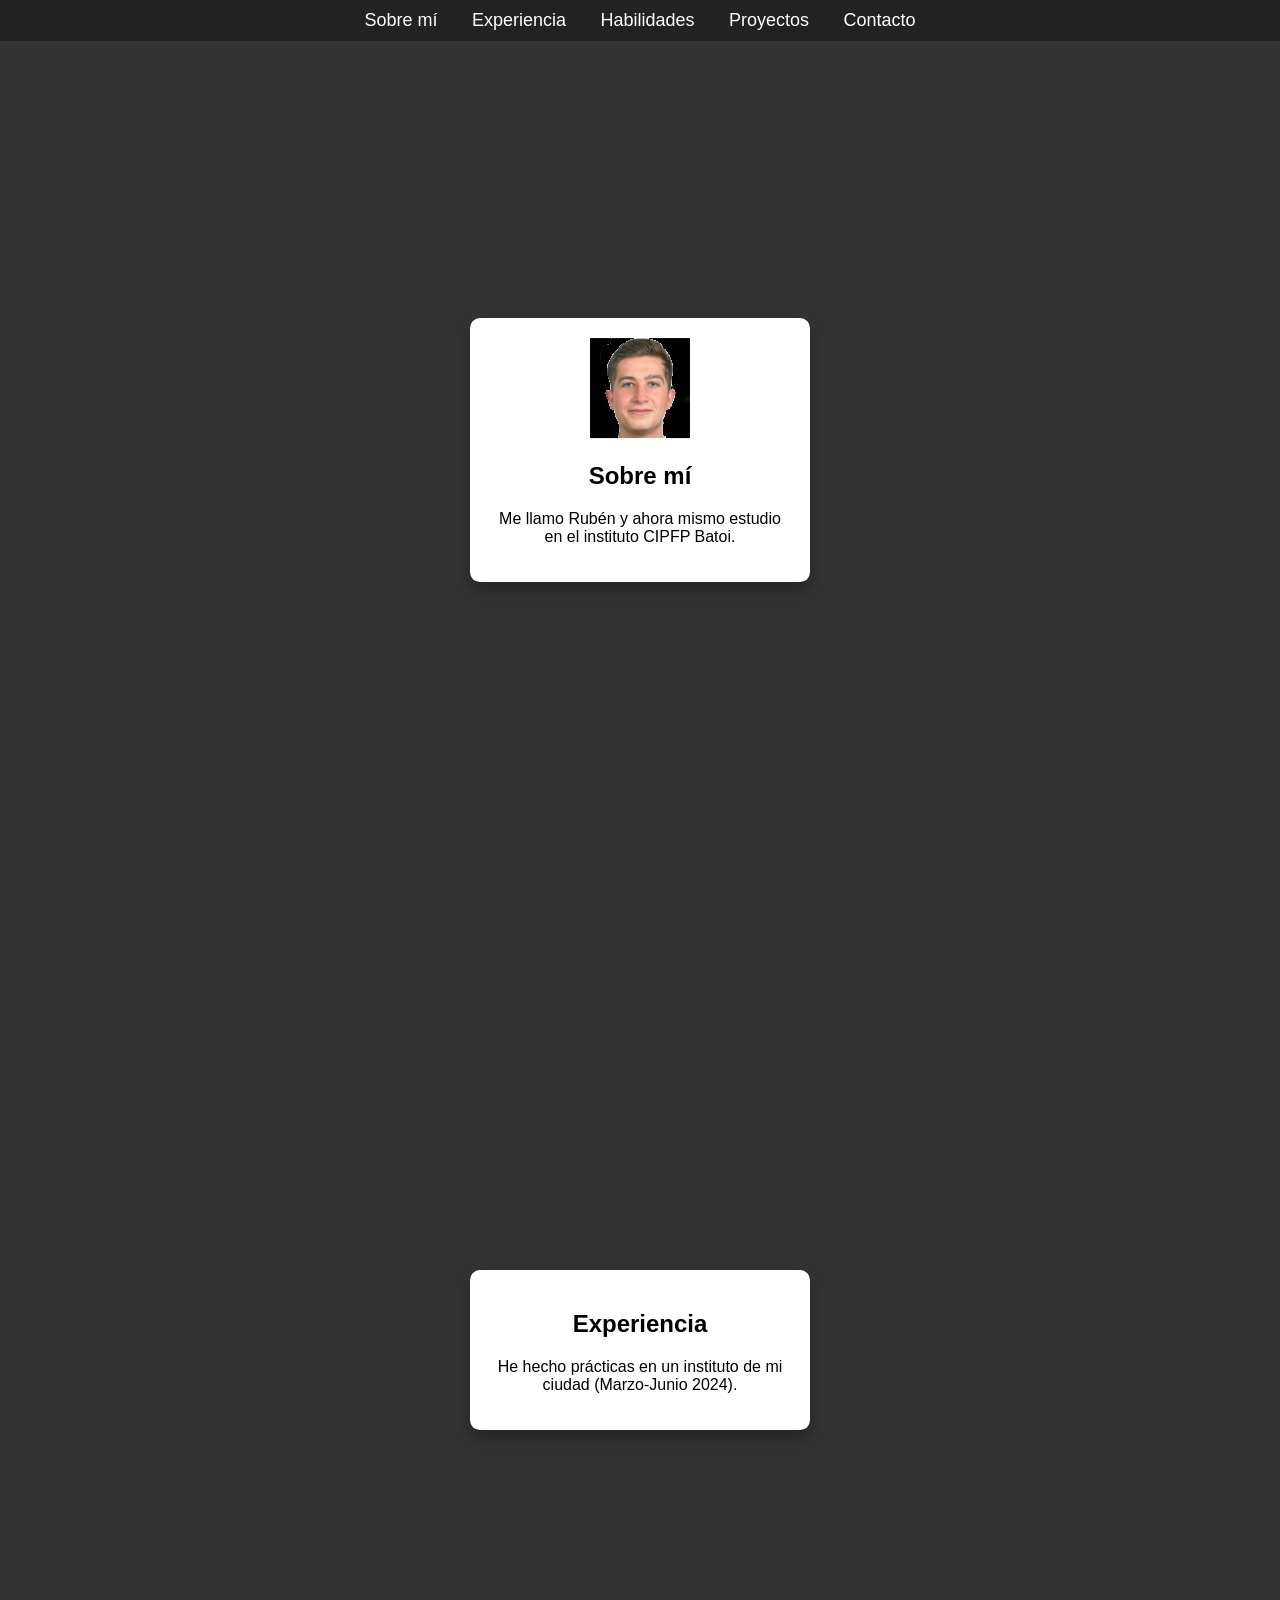
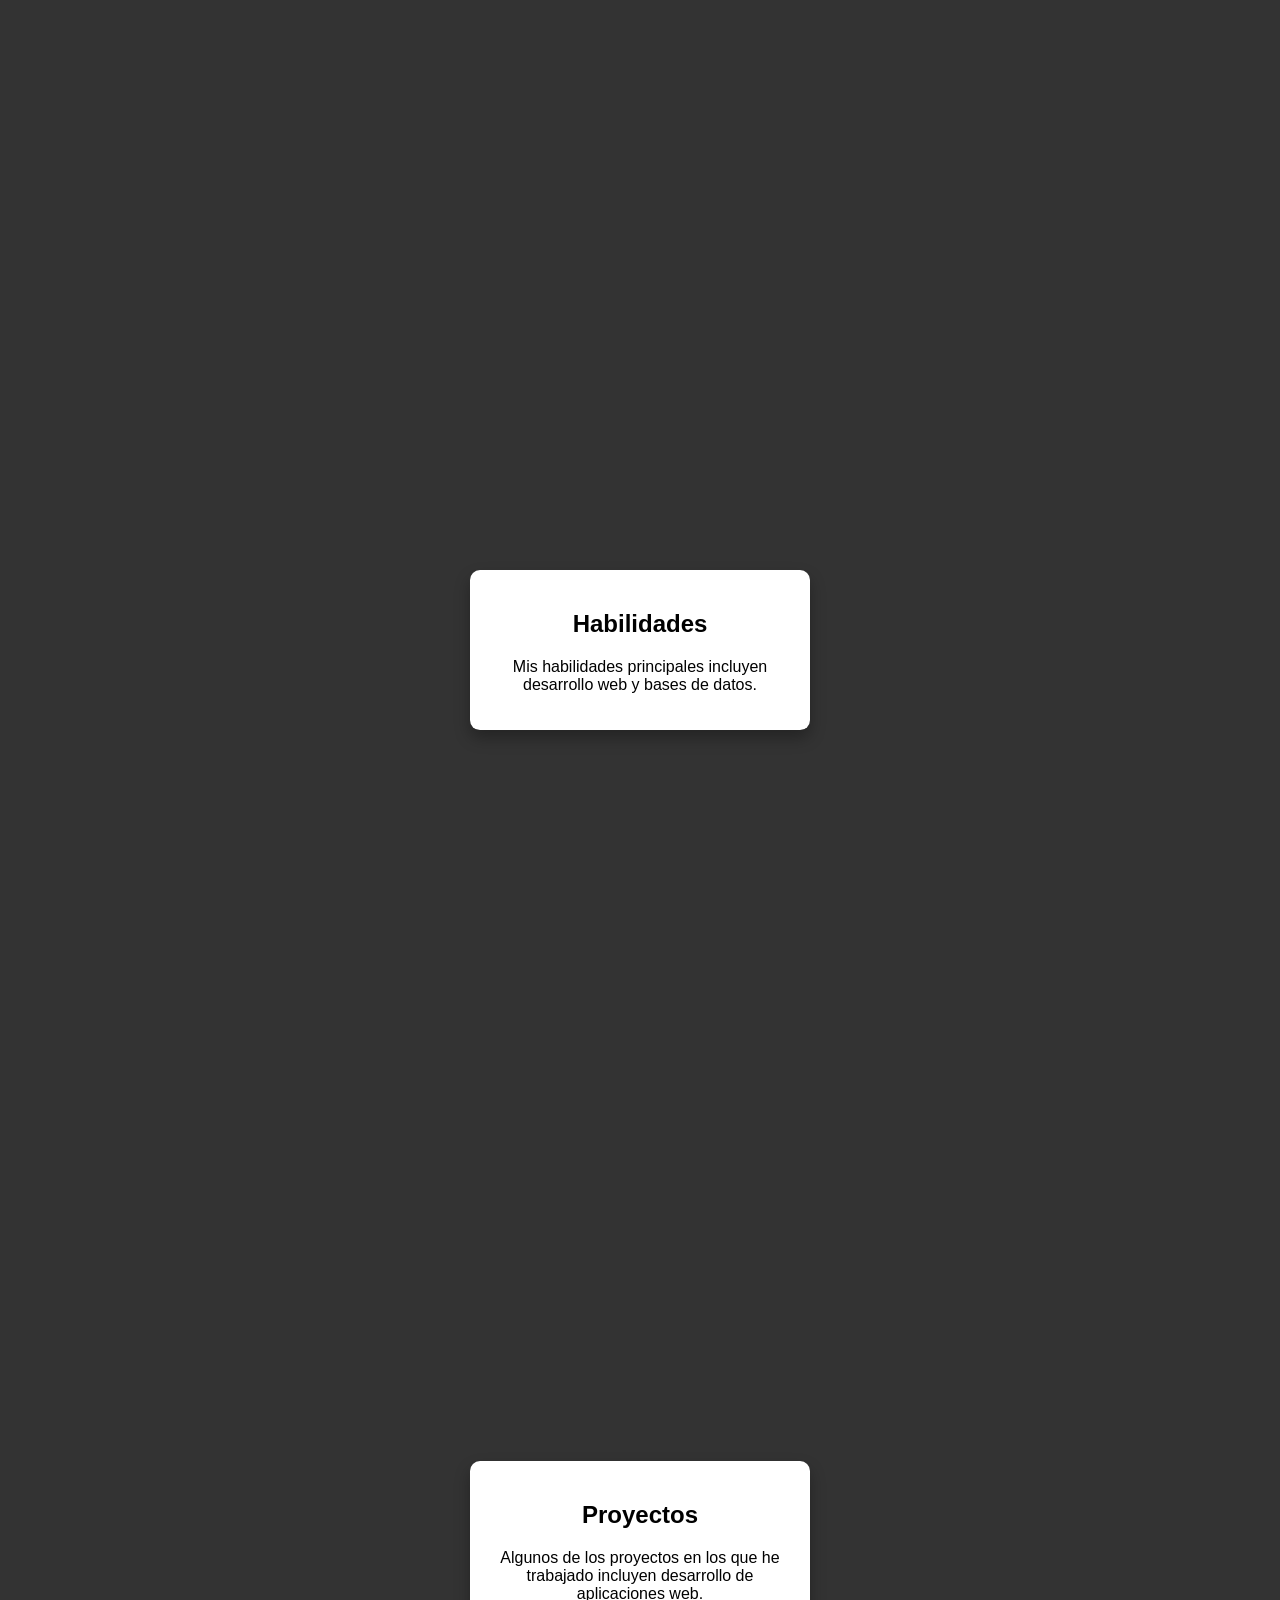
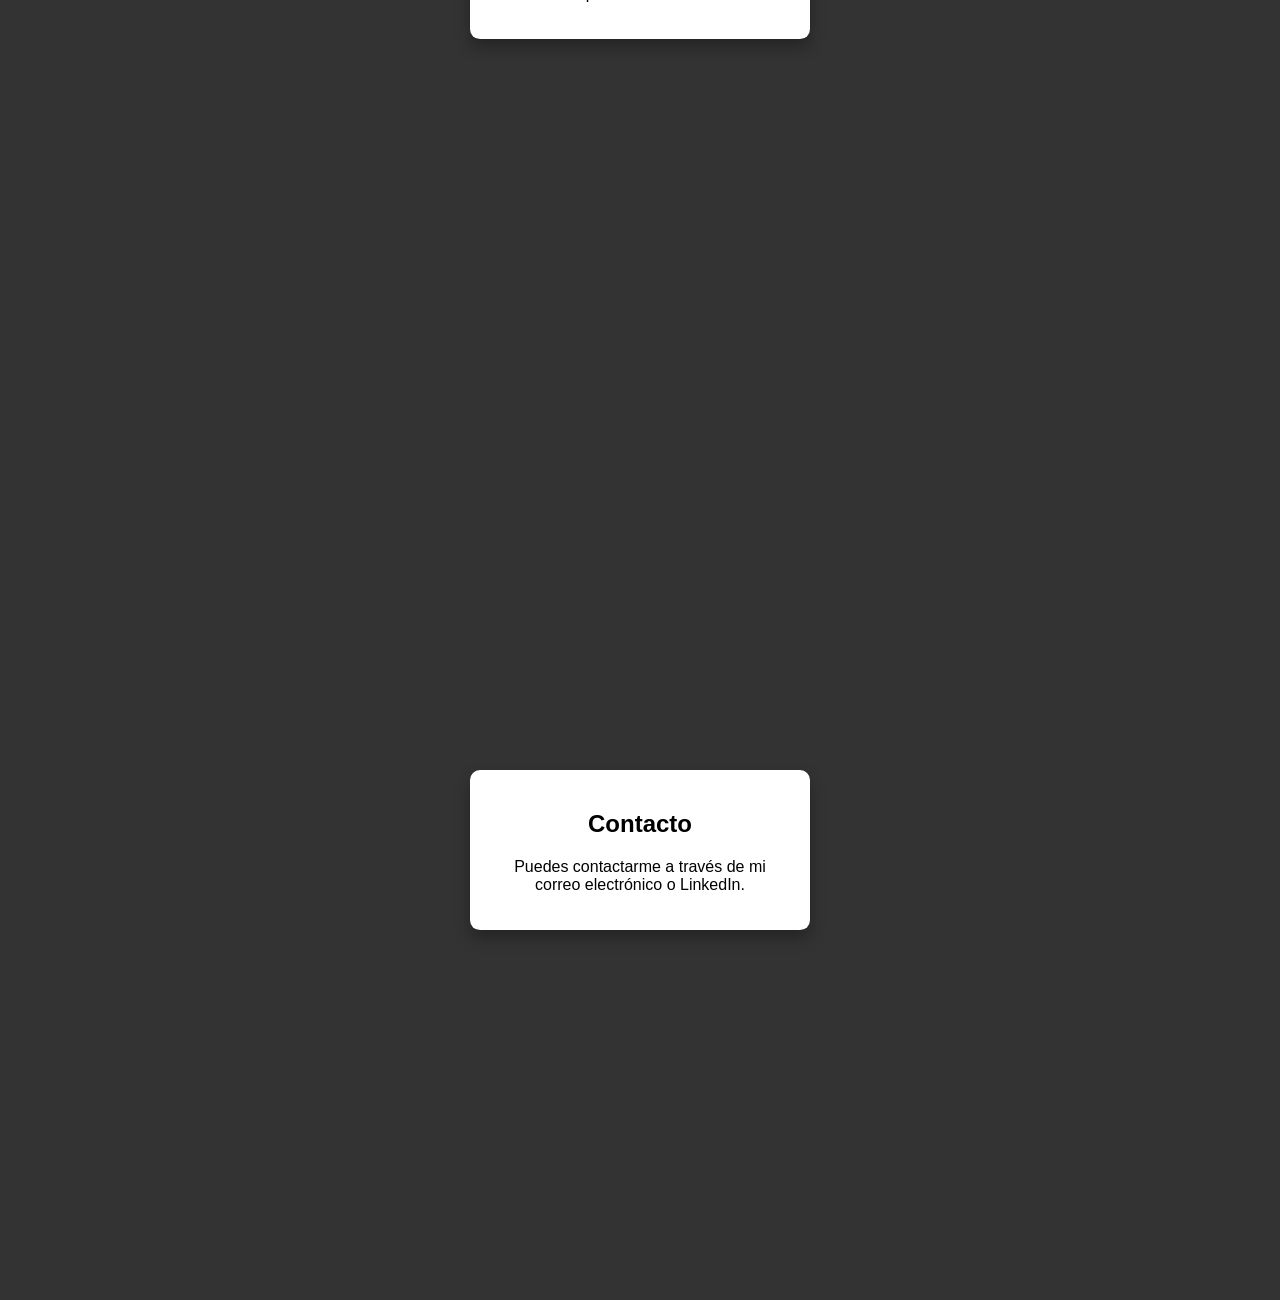
<file: public/index.html>
<!DOCTYPE html>
<html lang="es">
<head>
    <meta charset="UTF-8">
    <meta name="viewport" content="width=device-width, initial-scale=1.0">
    <title>Portfolio - Rubén Balaguer</title>
    <link rel="stylesheet" href="/public/style.css">
</head>
<body>
    <header>
        <nav>
            <ul>
                <li><a href="#sobre-mi">Sobre mí</a></li>
                <li><a href="#experiencia">Experiencia</a></li>
                <li><a href="#habilidades">Habilidades</a></li>
                <li><a href="#proyectos">Proyectos</a></li>
                <li><a href="#contacto">Contacto</a></li>
            </ul>
        </nav>
    </header>

    <section id="sobre-mi" class="section">
        <div class="floating-card">
            <img src="/public/img/yo.png" alt="foto-yo">
            <h2>Sobre mí</h2>
            <p>Me llamo Rubén y ahora mismo estudio en el instituto CIPFP Batoi.</p>
        </div>
    </section>

    <section id="experiencia" class="section">
        <div class="floating-card">
            <h2>Experiencia</h2>
            <p>He hecho prácticas en un instituto de mi ciudad (Marzo-Junio 2024).</p>
        </div>
    </section>

    <section id="habilidades" class="section">
        <div class="floating-card">
            <h2>Habilidades</h2>
            <p>Mis habilidades principales incluyen desarrollo web y bases de datos.</p>
        </div>
    </section>

    <section id="proyectos" class="section">
        <div class="floating-card">
            <h2>Proyectos</h2>
            <p>Algunos de los proyectos en los que he trabajado incluyen desarrollo de aplicaciones web.</p>
        </div>
    </section>

    <section id="contacto" class="section">
        <div class="floating-card">
            <h2>Contacto</h2>
            <p>Puedes contactarme a través de mi correo electrónico o LinkedIn.</p>
        </div>
    </section>
</body>
</html>
</file>
<file: public/style.css>
/* Estilos generales */
body {
    font-family: Arial, sans-serif;
    margin: 0;
    padding: 0;
    background-color: #333;
    scroll-behavior: smooth;
}

html {
    scroll-behavior: smooth;
}

/* Menú de navegación */
header {
    background-color: #222;
    padding: 10px 0;
    text-align: center;
    position: fixed;
    width: 100%;
    top: 0;
    z-index: 1000;
}

nav ul {
    list-style: none;
    padding: 0;
    margin: 0;
}

nav ul li {
    display: inline;
    margin: 0 15px;
}

nav ul li a {
    text-decoration: none;
    color: white;
    font-size: 18px;
}

/* Secciones */
.section {
    width: 100%;
    height: 100vh; /* Cada sección ocupa toda la pantalla */
    display: flex;
    align-items: center;
    justify-content: center;
    position: relative;
}

/* Tarjetas flotantes */
.floating-card {
    background-color: white;
    border-radius: 10px;
    padding: 20px;
    text-align: center;
    width: 300px;
    position: absolute;
    top: 50%;
    left: 50%;
    transform: translate(-50%, -50%);
    
    /* Sombra detrás de las tarjetas */
    box-shadow: 0px 8px 16px rgba(0, 0, 0, 0.3);
}
</file>
